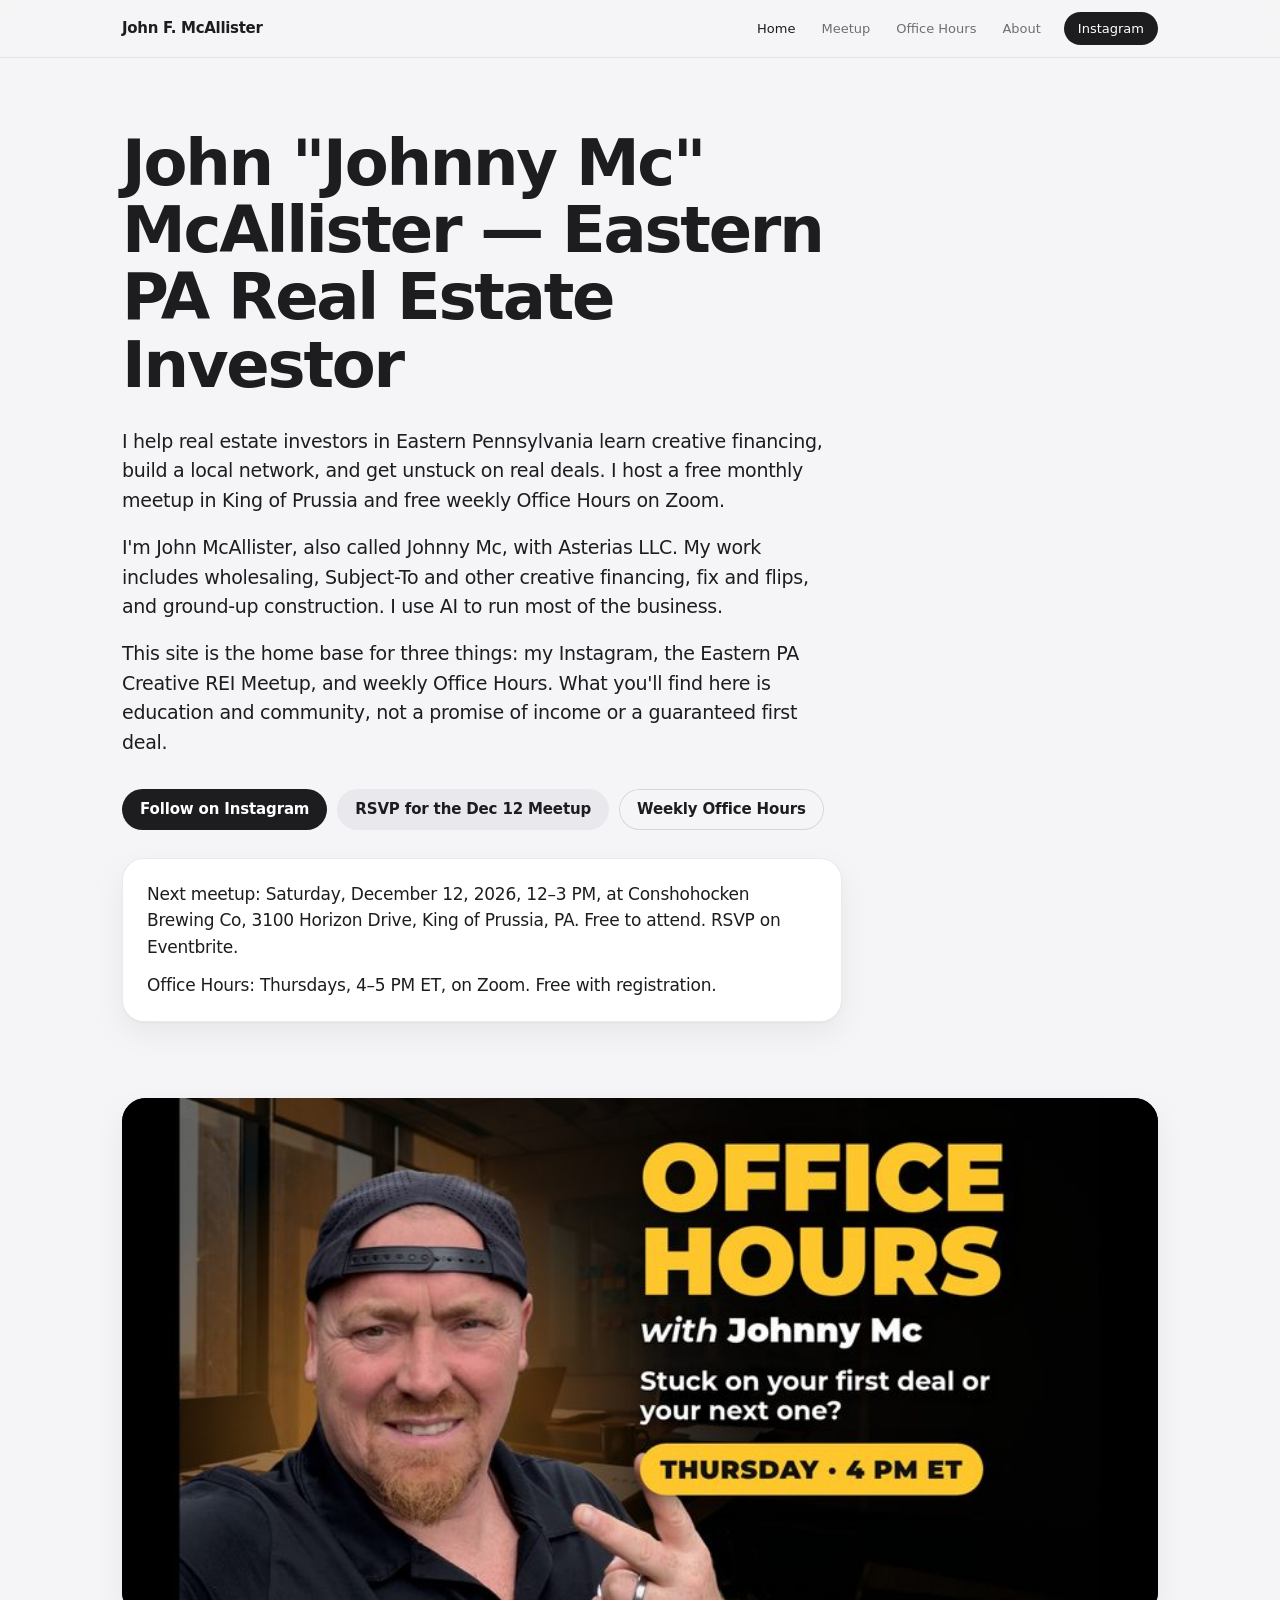
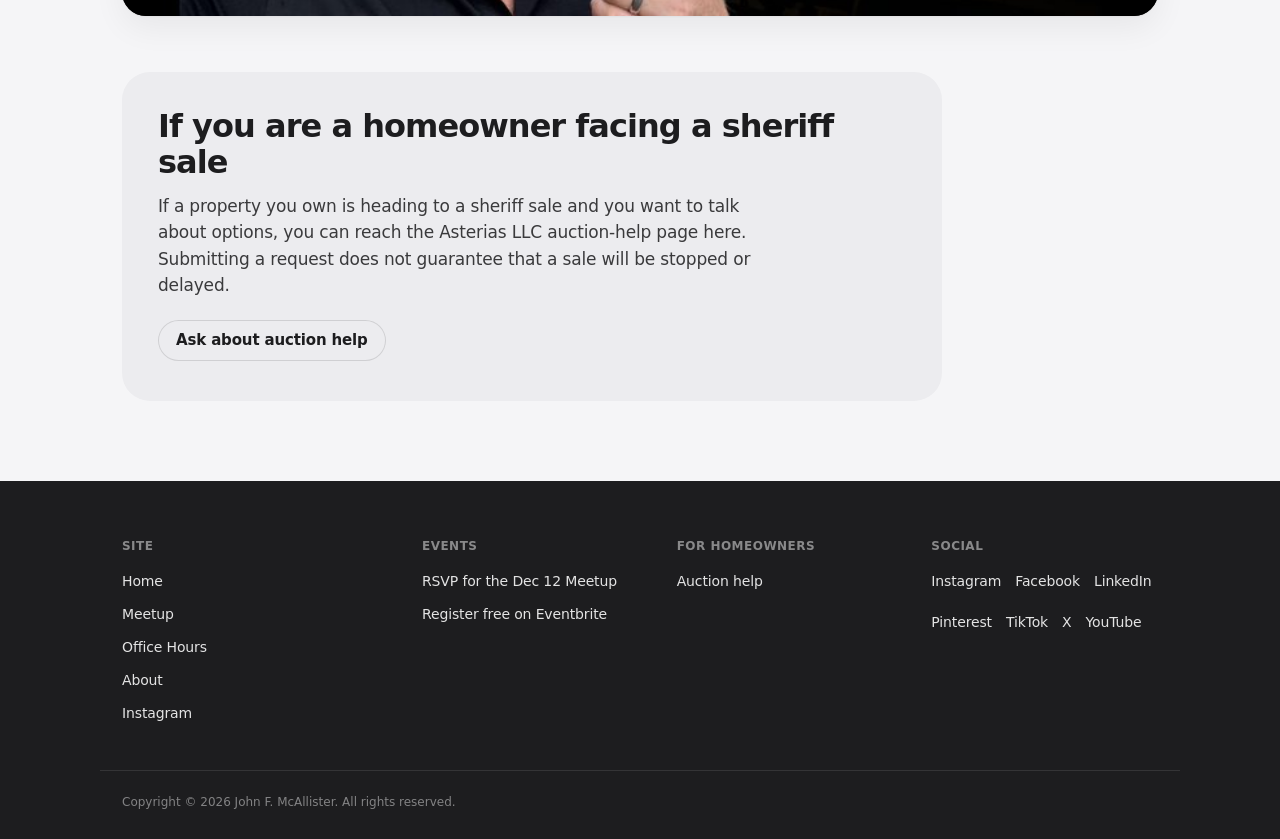
<file: index.html>
<!DOCTYPE html>
<html lang="en-US">
<head>
  <meta charset="utf-8">
  <meta name="viewport" content="width=device-width, initial-scale=1">
  <title>John McAllister | Eastern PA Real Estate Investor</title>
  <meta name="description" content="John &quot;Johnny Mc&quot; McAllister hosts a free Eastern PA investor meetup in King of Prussia and weekly Zoom office hours on Subject-To and AI.">
  <link rel="canonical" href="https://johnfmcallister.com/">
  <meta property="og:type" content="website">
  <meta property="og:title" content="John McAllister | Eastern PA Real Estate Investor">
  <meta property="og:description" content="John &quot;Johnny Mc&quot; McAllister hosts a free Eastern PA investor meetup in King of Prussia and weekly Zoom office hours on Subject-To and AI.">
  <meta property="og:url" content="https://johnfmcallister.com/">
  <link rel="stylesheet" href="css/styles.css">
  <script type="application/ld+json">
{
  "@context": "https://schema.org",
  "@graph": [
    {
      "@type": "Person",
      "@id": "https://johnfmcallister.com/#person",
      "name": "John F. McAllister",
      "alternateName": [
        "Johnny Mc",
        "John McAllister"
      ],
      "url": "https://johnfmcallister.com/",
      "jobTitle": "Real estate investor",
      "worksFor": {
        "@id": "https://johnfmcallister.com/#organization"
      },
      "description": "John \"Johnny Mc\" McAllister is a real estate investor and the host of the Eastern PA Creative REI Meetup and weekly Office Hours. He works in wholesaling, creative financing (Subject-To), fix and flips, and ground-up construction, and uses AI to run much of the business.",
      "sameAs": [
        "https://www.instagram.com/johnfmcallister/",
        "https://www.facebook.com/asteriasconsulting",
        "https://www.linkedin.com/in/john-f-mcallister-347757266/",
        "https://www.pinterest.com/jmcallister1715/",
        "https://www.tiktok.com/@johnfmcallister",
        "https://www.x.com/AsteriasLLC",
        "https://www.youtube.com/@JohnFMcAllister"
      ]
    },
    {
      "@type": "Organization",
      "@id": "https://johnfmcallister.com/#organization",
      "name": "Asterias LLC",
      "url": "https://asteriasllc.com/",
      "founder": {
        "@id": "https://johnfmcallister.com/#person"
      },
      "sameAs": [
        "https://www.facebook.com/asteriasconsulting",
        "https://www.x.com/AsteriasLLC"
      ]
    }
  ]
}
</script>
<script type="application/ld+json">
{
  "@context": "https://schema.org",
  "@type": "Event",
  "@id": "https://johnfmcallister.com/meetup/#event-2026-12-12",
  "name": "Eastern PA / KOP Meetup [Everything Creative Financing]",
  "description": "A free, in-person Eastern Pennsylvania real estate investor meetup in King of Prussia covering creative financing, Subject-To, wholesaling, pre-foreclosures, and deal networking.",
  "url": "https://johnfmcallister.com/meetup/",
  "eventStatus": "https://schema.org/EventScheduled",
  "eventAttendanceMode": "https://schema.org/OfflineEventAttendanceMode",
  "startDate": "2026-12-12T12:00:00-05:00",
  "endDate": "2026-12-12T15:00:00-05:00",
  "isAccessibleForFree": true,
  "inLanguage": "en-US",
  "location": {
    "@type": "Place",
    "name": "Conshohocken Brewing Co - KoP",
    "address": {
      "@type": "PostalAddress",
      "streetAddress": "3100 Horizon Drive",
      "addressLocality": "King of Prussia",
      "addressRegion": "PA",
      "postalCode": "19406",
      "addressCountry": "US"
    }
  },
  "organizer": {
    "@type": "Person",
    "@id": "https://johnfmcallister.com/#person",
    "name": "John F. McAllister",
    "url": "https://johnfmcallister.com/"
  },
  "offers": {
    "@type": "Offer",
    "url": "https://www.eventbrite.com/e/easten-pa-kop-meetup-everything-creative-financing-tickets-2004859545871",
    "price": 0,
    "priceCurrency": "USD",
    "availability": "https://schema.org/InStock",
    "validFrom": "2026-11-07T00:00:00-05:00"
  }
}
</script>
<script type="application/ld+json">
{
  "@context": "https://schema.org",
  "@type": "Event",
  "@id": "https://johnfmcallister.com/office-hours/#event",
  "name": "Johnny Mc's Office Hours: Pre-Foreclosures, Your First Deal, AI",
  "description": "Free weekly Zoom office hours with John McAllister. Topics include pre-foreclosures, getting your first or next deal, and using AI in a real estate investing business.",
  "url": "https://johnfmcallister.com/office-hours/",
  "eventStatus": "https://schema.org/EventScheduled",
  "eventAttendanceMode": "https://schema.org/OnlineEventAttendanceMode",
  "isAccessibleForFree": true,
  "inLanguage": "en-US",
  "location": {
    "@type": "VirtualLocation",
    "url": "https://www.eventbrite.com/e/johnny-mcs-office-hours-pre-foreclosures-your-first-deal-ai-tickets-2005030803106"
  },
  "organizer": {
    "@type": "Person",
    "@id": "https://johnfmcallister.com/#person",
    "name": "John F. McAllister",
    "url": "https://johnfmcallister.com/"
  },
  "eventSchedule": {
    "@type": "Schedule",
    "repeatFrequency": "P1W",
    "byDay": "https://schema.org/Thursday",
    "startTime": "16:00:00",
    "endTime": "17:00:00",
    "scheduleTimezone": "America/New_York"
  },
  "offers": {
    "@type": "Offer",
    "url": "https://www.eventbrite.com/e/johnny-mcs-office-hours-pre-foreclosures-your-first-deal-ai-tickets-2005030803106",
    "price": 0,
    "priceCurrency": "USD",
    "availability": "https://schema.org/InStock"
  }
}
</script>
</head>
<body>
  <a class="skip" href="#main">Skip to content</a>
  <header class="site-header">
  <div class="header-inner">
    <a class="logo" href="/">John F. McAllister</a>
    <input type="checkbox" id="nav-toggle" class="nav-toggle" aria-label="Open menu">
    <label for="nav-toggle" class="nav-toggle-btn" aria-hidden="true"><span></span><span></span><span></span></label>
    <nav class="nav" aria-label="Main">
      <a href="/" aria-current="page">Home</a>
      <a href="/meetup/">Meetup</a>
      <a href="/office-hours/">Office Hours</a>
      <a href="/about/">About</a>
      <a class="nav-cta" href="https://www.instagram.com/johnfmcallister/" target="_blank" rel="noopener">Instagram</a>
    </nav>
  </div>
</header>
  <main id="main">
    
<div class="wrap">
  <section class="hero">
    <div class="hero-copy prose">
      <h1>John "Johnny Mc" McAllister — Eastern PA Real Estate Investor</h1>
      <p>I help real estate investors in Eastern Pennsylvania learn creative financing, build a local network, and get unstuck on real deals. I host a free monthly meetup in King of Prussia and free weekly Office Hours on Zoom.</p>
      <p>I'm John McAllister, also called Johnny Mc, with Asterias LLC. My work includes wholesaling, Subject-To and other creative financing, fix and flips, and ground-up construction. I use AI to run most of the business.</p>
      <p>This site is the home base for three things: my Instagram, the Eastern PA Creative REI Meetup, and weekly Office Hours. What you'll find here is education and community, not a promise of income or a guaranteed first deal.</p>
    </div>
    <div class="actions">
      <a class="btn btn-primary" href="https://www.instagram.com/johnfmcallister/" target="_blank" rel="noopener">Follow on Instagram</a>
      <a class="btn btn-secondary" href="https://www.eventbrite.com/e/easten-pa-kop-meetup-everything-creative-financing-tickets-2004859545871" target="_blank" rel="noopener">RSVP for the Dec 12 Meetup</a>
      <a class="btn btn-quiet" href="office-hours/">Weekly Office Hours</a>
    </div>
    <div class="detail prose">
      <p>Next meetup: Saturday, December 12, 2026, 12–3 PM, at Conshohocken Brewing Co, 3100 Horizon Drive, King of Prussia, PA. Free to attend. RSVP on Eventbrite.</p>
      <p>Office Hours: Thursdays, 4–5 PM ET, on Zoom. Free with registration.</p>
    </div>
  </section>
  <figure class="flyer home-flyer">
  <img src="[data-uri]" width="800" height="400" alt="Office Hours with Johnny Mc. Thursdays, 4 PM ET.">
</figure>
  <section class="homeowner" aria-labelledby="homeowner-heading">
    <h2 id="homeowner-heading">If you are a homeowner facing a sheriff sale</h2>
    <p>If a property you own is heading to a sheriff sale and you want to talk about options, you can reach the Asterias LLC auction-help page here. Submitting a request does not guarantee that a sale will be stopped or delayed.</p>
    <a class="btn btn-quiet" href="https://guide.asteriasllc.com/auction-help">Ask about auction help</a>
  </section>
</div>

  </main>
  <footer class="site-footer">
  <div class="footer-grid">
    <div class="footer-col">
      <h3>Site</h3>
      <ul>
        <li><a href="/">Home</a></li>
        <li><a href="/meetup/">Meetup</a></li>
        <li><a href="/office-hours/">Office Hours</a></li>
        <li><a href="/about/">About</a></li>
        <li><a href="https://www.instagram.com/johnfmcallister/" target="_blank" rel="noopener">Instagram</a></li>
      </ul>
    </div>
    <div class="footer-col">
      <h3>Events</h3>
      <ul>
        <li><a href="https://www.eventbrite.com/e/easten-pa-kop-meetup-everything-creative-financing-tickets-2004859545871" target="_blank" rel="noopener">RSVP for the Dec 12 Meetup</a></li>
        <li><a href="https://www.eventbrite.com/e/johnny-mcs-office-hours-pre-foreclosures-your-first-deal-ai-tickets-2005030803106" target="_blank" rel="noopener">Register free on Eventbrite</a></li>
      </ul>
    </div>
    <div class="footer-col">
      <h3>For homeowners</h3>
      <ul>
        <li><a href="https://guide.asteriasllc.com/auction-help">Auction help</a></li>
      </ul>
</div>
    <div class="footer-col">
      <h3>Social</h3>
      <ul class="socials">
        <li><a href="https://www.instagram.com/johnfmcallister/" target="_blank" rel="noopener">Instagram</a></li>
        <li><a href="https://www.facebook.com/asteriasconsulting" target="_blank" rel="noopener">Facebook</a></li>
        <li><a href="https://www.linkedin.com/in/john-f-mcallister-347757266/" target="_blank" rel="noopener">LinkedIn</a></li>
        <li><a href="https://www.pinterest.com/jmcallister1715/" target="_blank" rel="noopener">Pinterest</a></li>
        <li><a href="https://www.tiktok.com/@johnfmcallister" target="_blank" rel="noopener">TikTok</a></li>
        <li><a href="https://www.x.com/AsteriasLLC" target="_blank" rel="noopener">X</a></li>
        <li><a href="https://www.youtube.com/@JohnFMcAllister" target="_blank" rel="noopener">YouTube</a></li>
      </ul>
    </div>
  </div>
  <p class="legal">Copyright © 2026 John F. McAllister. All rights reserved.</p>
</footer>
</body>
</html>
</file>
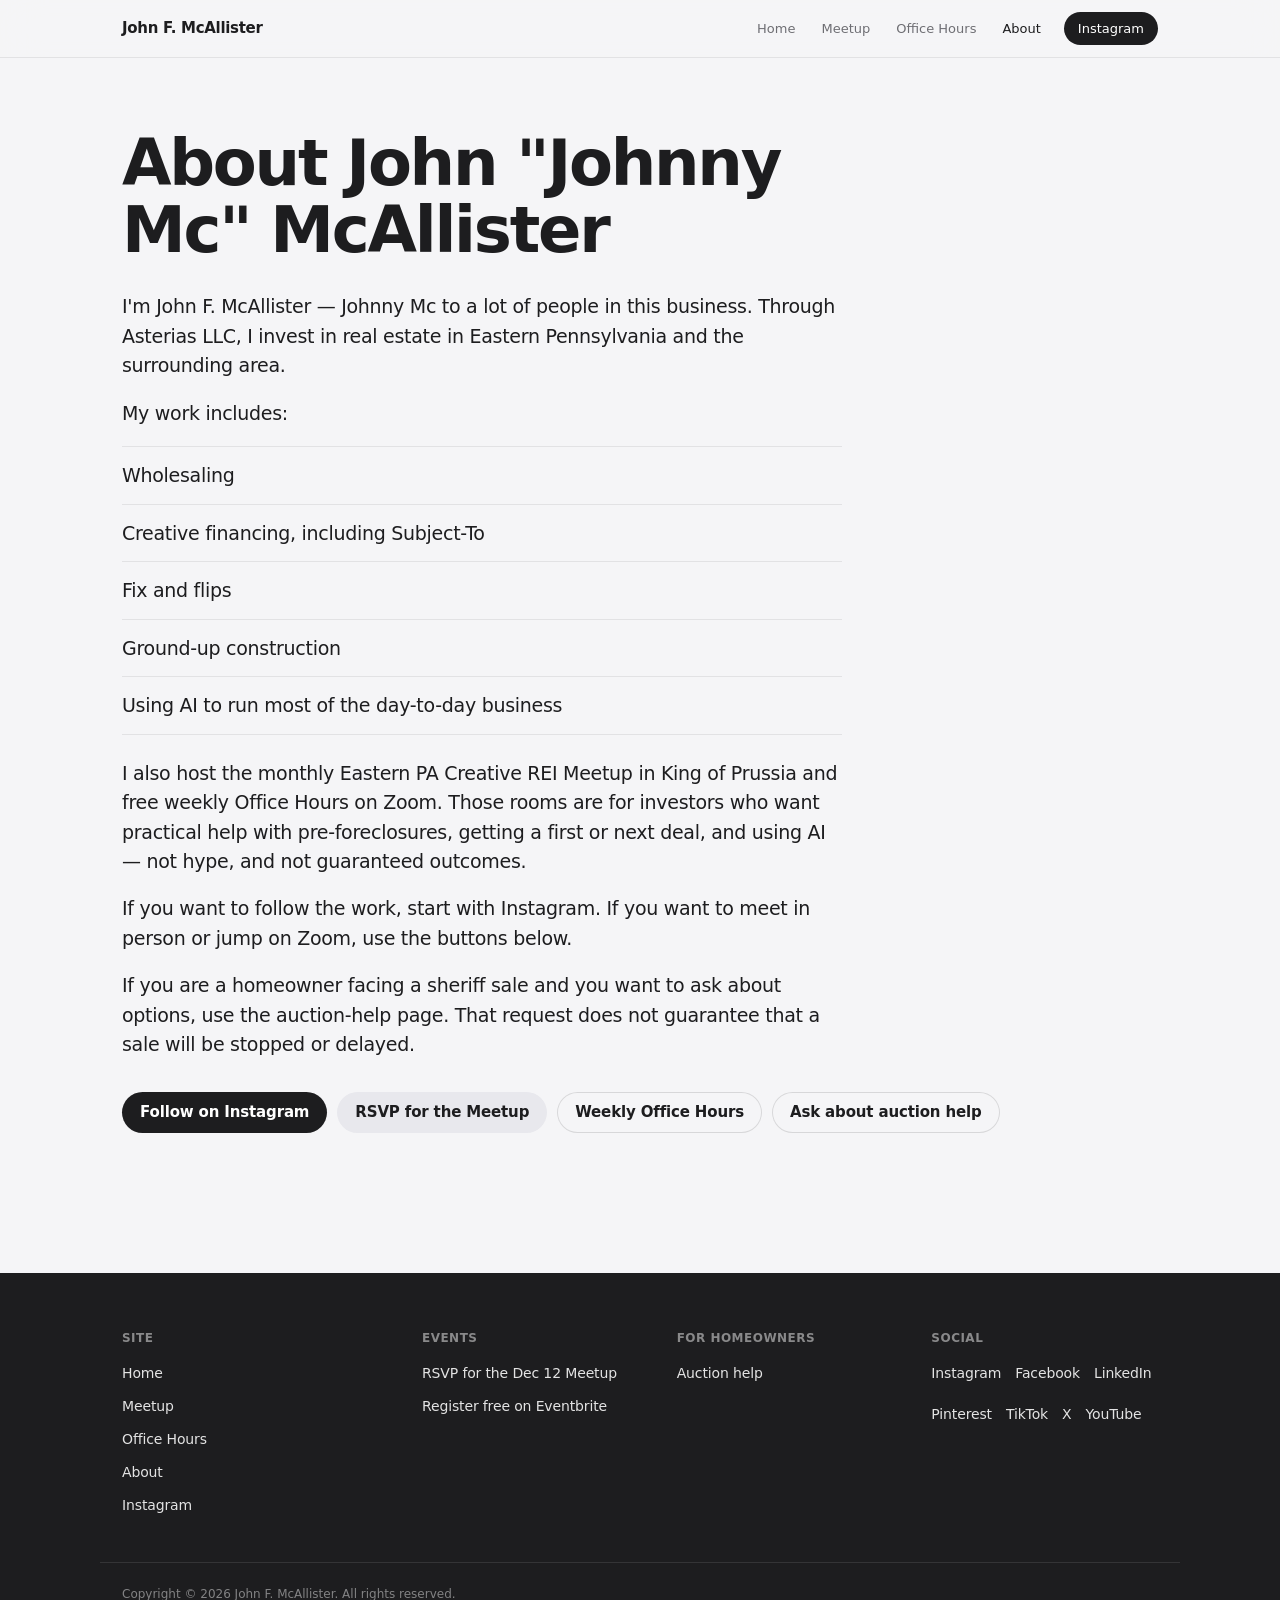
<file: about/index.html>
<!DOCTYPE html>
<html lang="en-US">
<head>
  <meta charset="utf-8">
  <meta name="viewport" content="width=device-width, initial-scale=1">
  <title>About John McAllister | Johnny Mc &amp; Asterias LLC</title>
  <meta name="description" content="John &quot;Johnny Mc&quot; McAllister of Asterias LLC invests in Eastern PA through wholesaling, Subject-To, fix and flips, and AI-run operations.">
  <link rel="canonical" href="https://johnfmcallister.com/about/">
  <meta property="og:type" content="website">
  <meta property="og:title" content="About John McAllister | Johnny Mc &amp; Asterias LLC">
  <meta property="og:description" content="John &quot;Johnny Mc&quot; McAllister of Asterias LLC invests in Eastern PA through wholesaling, Subject-To, fix and flips, and AI-run operations.">
  <meta property="og:url" content="https://johnfmcallister.com/about/">
  <link rel="stylesheet" href="../css/styles.css">
  <script type="application/ld+json">
{
  "@context": "https://schema.org",
  "@graph": [
    {
      "@type": "Person",
      "@id": "https://johnfmcallister.com/#person",
      "name": "John F. McAllister",
      "alternateName": [
        "Johnny Mc",
        "John McAllister"
      ],
      "url": "https://johnfmcallister.com/",
      "jobTitle": "Real estate investor",
      "worksFor": {
        "@id": "https://johnfmcallister.com/#organization"
      },
      "description": "John \"Johnny Mc\" McAllister is a real estate investor and the host of the Eastern PA Creative REI Meetup and weekly Office Hours. He works in wholesaling, creative financing (Subject-To), fix and flips, and ground-up construction, and uses AI to run much of the business.",
      "sameAs": [
        "https://www.instagram.com/johnfmcallister/",
        "https://www.facebook.com/asteriasconsulting",
        "https://www.linkedin.com/in/john-f-mcallister-347757266/",
        "https://www.pinterest.com/jmcallister1715/",
        "https://www.tiktok.com/@johnfmcallister",
        "https://www.x.com/AsteriasLLC",
        "https://www.youtube.com/@JohnFMcAllister"
      ]
    },
    {
      "@type": "Organization",
      "@id": "https://johnfmcallister.com/#organization",
      "name": "Asterias LLC",
      "url": "https://asteriasllc.com/",
      "founder": {
        "@id": "https://johnfmcallister.com/#person"
      },
      "sameAs": [
        "https://www.facebook.com/asteriasconsulting",
        "https://www.x.com/AsteriasLLC"
      ]
    }
  ]
}
</script>
</head>
<body>
  <a class="skip" href="#main">Skip to content</a>
  <header class="site-header">
  <div class="header-inner">
    <a class="logo" href="../">John F. McAllister</a>
    <input type="checkbox" id="nav-toggle" class="nav-toggle" aria-label="Open menu">
    <label for="nav-toggle" class="nav-toggle-btn" aria-hidden="true"><span></span><span></span><span></span></label>
    <nav class="nav" aria-label="Main">
      <a href="../">Home</a>
      <a href="../meetup/">Meetup</a>
      <a href="../office-hours/">Office Hours</a>
      <a href="../about/" aria-current="page">About</a>
      <a class="nav-cta" href="https://www.instagram.com/johnfmcallister/" target="_blank" rel="noopener">Instagram</a>
    </nav>
  </div>
</header>
  <main id="main">
    
<div class="wrap">
  <section class="hero">
    <div class="hero-copy prose">
      <h1>About John "Johnny Mc" McAllister</h1>
      <p>I'm John F. McAllister — Johnny Mc to a lot of people in this business. Through Asterias LLC, I invest in real estate in Eastern Pennsylvania and the surrounding area.</p>
      <p>My work includes:</p>
    </div>
    <ul class="work-list">
      <li>Wholesaling</li>
      <li>Creative financing, including Subject-To</li>
      <li>Fix and flips</li>
      <li>Ground-up construction</li>
      <li>Using AI to run most of the day-to-day business</li>
    </ul>
    <div class="hero-copy prose">
      <p>I also host the monthly Eastern PA Creative REI Meetup in King of Prussia and free weekly Office Hours on Zoom. Those rooms are for investors who want practical help with pre-foreclosures, getting a first or next deal, and using AI — not hype, and not guaranteed outcomes.</p>
      <p>If you want to follow the work, start with Instagram. If you want to meet in person or jump on Zoom, use the buttons below.</p>
      <p>If you are a homeowner facing a sheriff sale and you want to ask about options, use the auction-help page. That request does not guarantee that a sale will be stopped or delayed.</p>
    </div>
    <div class="actions" style="margin-bottom:80px">
      <a class="btn btn-primary" href="https://www.instagram.com/johnfmcallister/" target="_blank" rel="noopener">Follow on Instagram</a>
      <a class="btn btn-secondary" href="../meetup/">RSVP for the Meetup</a>
      <a class="btn btn-quiet" href="../office-hours/">Weekly Office Hours</a>
      <a class="btn btn-quiet" href="https://guide.asteriasllc.com/auction-help">Ask about auction help</a>
    </div>
  </section>
</div>

  </main>
  <footer class="site-footer">
  <div class="footer-grid">
    <div class="footer-col">
      <h3>Site</h3>
      <ul>
        <li><a href="../">Home</a></li>
        <li><a href="../meetup/">Meetup</a></li>
        <li><a href="../office-hours/">Office Hours</a></li>
        <li><a href="../about/">About</a></li>
        <li><a href="https://www.instagram.com/johnfmcallister/" target="_blank" rel="noopener">Instagram</a></li>
      </ul>
    </div>
    <div class="footer-col">
      <h3>Events</h3>
      <ul>
        <li><a href="https://www.eventbrite.com/e/easten-pa-kop-meetup-everything-creative-financing-tickets-2004859545871" target="_blank" rel="noopener">RSVP for the Dec 12 Meetup</a></li>
        <li><a href="https://www.eventbrite.com/e/johnny-mcs-office-hours-pre-foreclosures-your-first-deal-ai-tickets-2005030803106" target="_blank" rel="noopener">Register free on Eventbrite</a></li>
      </ul>
    </div>
    <div class="footer-col">
      <h3>For homeowners</h3>
      <ul>
        <li><a href="https://guide.asteriasllc.com/auction-help">Auction help</a></li>
      </ul>
</div>
    <div class="footer-col">
      <h3>Social</h3>
      <ul class="socials">
        <li><a href="https://www.instagram.com/johnfmcallister/" target="_blank" rel="noopener">Instagram</a></li>
        <li><a href="https://www.facebook.com/asteriasconsulting" target="_blank" rel="noopener">Facebook</a></li>
        <li><a href="https://www.linkedin.com/in/john-f-mcallister-347757266/" target="_blank" rel="noopener">LinkedIn</a></li>
        <li><a href="https://www.pinterest.com/jmcallister1715/" target="_blank" rel="noopener">Pinterest</a></li>
        <li><a href="https://www.tiktok.com/@johnfmcallister" target="_blank" rel="noopener">TikTok</a></li>
        <li><a href="https://www.x.com/AsteriasLLC" target="_blank" rel="noopener">X</a></li>
        <li><a href="https://www.youtube.com/@JohnFMcAllister" target="_blank" rel="noopener">YouTube</a></li>
      </ul>
    </div>
  </div>
  <p class="legal">Copyright © 2026 John F. McAllister. All rights reserved.</p>
</footer>
</body>
</html>
</file>
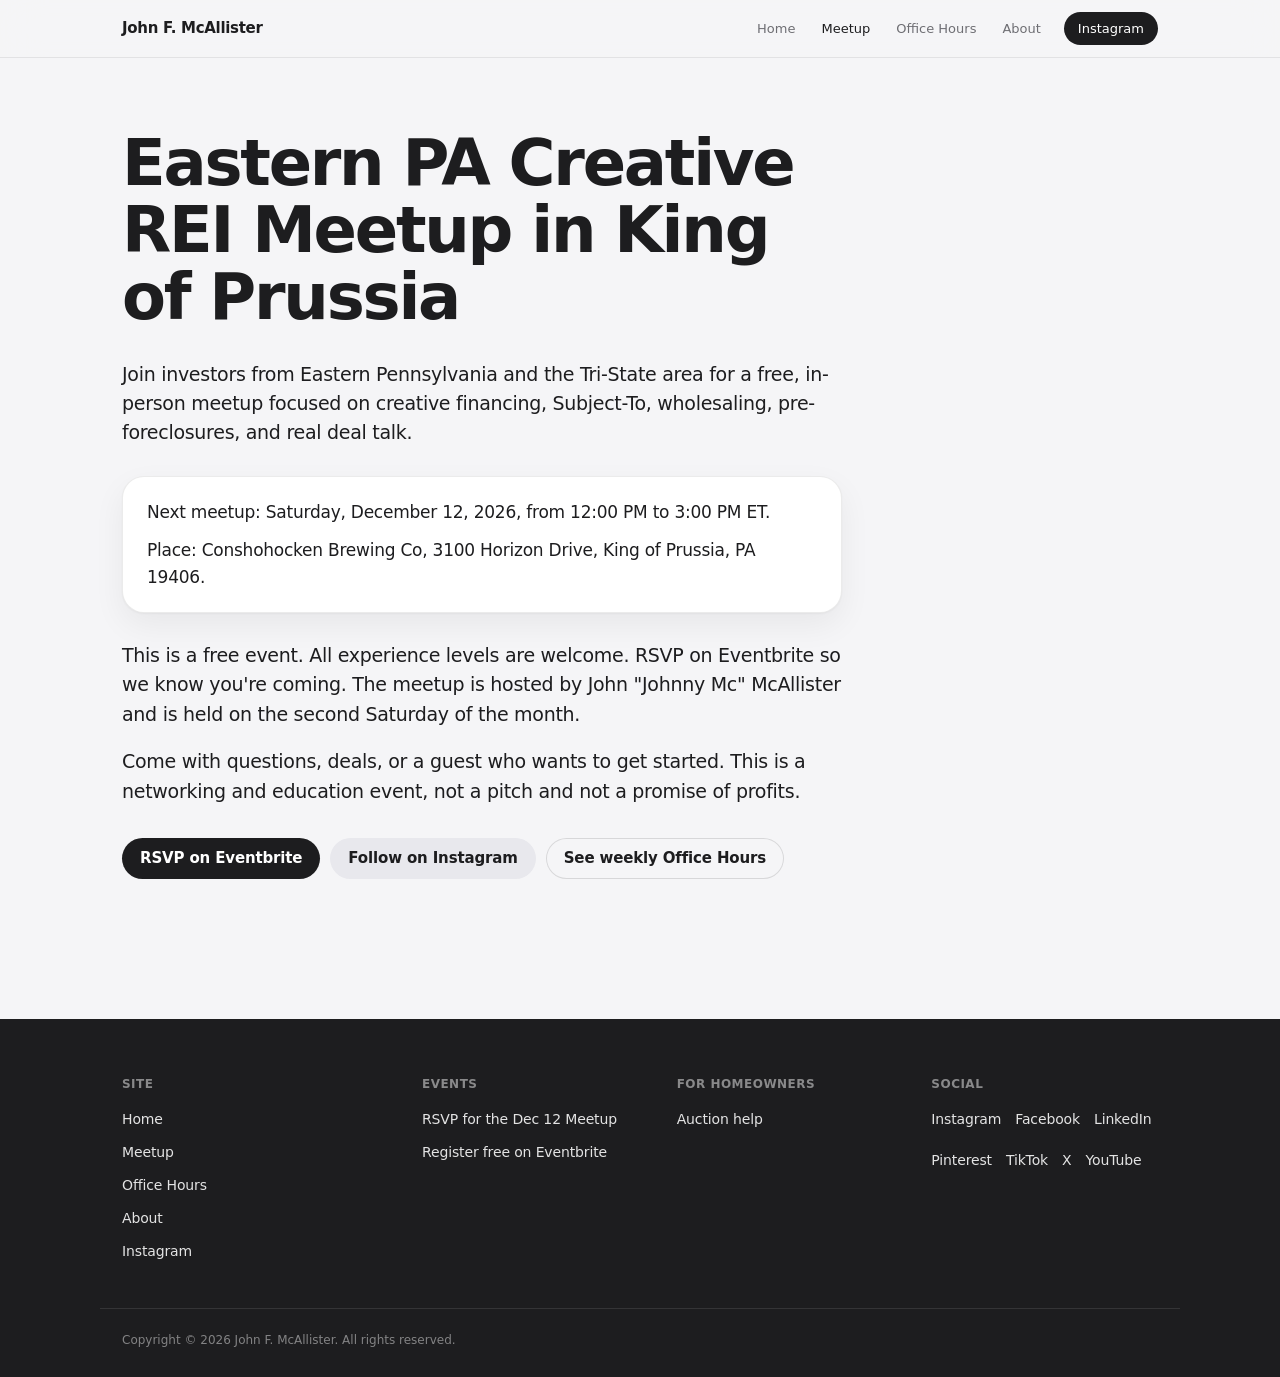
<file: meetup/index.html>
<!DOCTYPE html>
<html lang="en-US">
<head>
  <meta charset="utf-8">
  <meta name="viewport" content="width=device-width, initial-scale=1">
  <title>Eastern PA REI Meetup in King of Prussia | Dec 12</title>
  <meta name="description" content="Free Eastern PA Creative REI Meetup: Sat, Dec 12, 2026, 12-3 PM at Conshohocken Brewing Co, King of Prussia. RSVP for creative financing.">
  <link rel="canonical" href="https://johnfmcallister.com/meetup/">
  <meta property="og:type" content="website">
  <meta property="og:title" content="Eastern PA REI Meetup in King of Prussia | Dec 12">
  <meta property="og:description" content="Free Eastern PA Creative REI Meetup: Sat, Dec 12, 2026, 12-3 PM at Conshohocken Brewing Co, King of Prussia. RSVP for creative financing.">
  <meta property="og:url" content="https://johnfmcallister.com/meetup/">
  <link rel="stylesheet" href="../css/styles.css">
  <script type="application/ld+json">
{
  "@context": "https://schema.org",
  "@type": "Event",
  "@id": "https://johnfmcallister.com/meetup/#event-2026-12-12",
  "name": "Eastern PA / KOP Meetup [Everything Creative Financing]",
  "description": "A free, in-person Eastern Pennsylvania real estate investor meetup in King of Prussia covering creative financing, Subject-To, wholesaling, pre-foreclosures, and deal networking.",
  "url": "https://johnfmcallister.com/meetup/",
  "eventStatus": "https://schema.org/EventScheduled",
  "eventAttendanceMode": "https://schema.org/OfflineEventAttendanceMode",
  "startDate": "2026-12-12T12:00:00-05:00",
  "endDate": "2026-12-12T15:00:00-05:00",
  "isAccessibleForFree": true,
  "inLanguage": "en-US",
  "location": {
    "@type": "Place",
    "name": "Conshohocken Brewing Co - KoP",
    "address": {
      "@type": "PostalAddress",
      "streetAddress": "3100 Horizon Drive",
      "addressLocality": "King of Prussia",
      "addressRegion": "PA",
      "postalCode": "19406",
      "addressCountry": "US"
    }
  },
  "organizer": {
    "@type": "Person",
    "@id": "https://johnfmcallister.com/#person",
    "name": "John F. McAllister",
    "url": "https://johnfmcallister.com/"
  },
  "offers": {
    "@type": "Offer",
    "url": "https://www.eventbrite.com/e/easten-pa-kop-meetup-everything-creative-financing-tickets-2004859545871",
    "price": 0,
    "priceCurrency": "USD",
    "availability": "https://schema.org/InStock",
    "validFrom": "2026-11-07T00:00:00-05:00"
  }
}
</script>
</head>
<body>
  <a class="skip" href="#main">Skip to content</a>
  <header class="site-header">
  <div class="header-inner">
    <a class="logo" href="../">John F. McAllister</a>
    <input type="checkbox" id="nav-toggle" class="nav-toggle" aria-label="Open menu">
    <label for="nav-toggle" class="nav-toggle-btn" aria-hidden="true"><span></span><span></span><span></span></label>
    <nav class="nav" aria-label="Main">
      <a href="../">Home</a>
      <a href="../meetup/" aria-current="page">Meetup</a>
      <a href="../office-hours/">Office Hours</a>
      <a href="../about/">About</a>
      <a class="nav-cta" href="https://www.instagram.com/johnfmcallister/" target="_blank" rel="noopener">Instagram</a>
    </nav>
  </div>
</header>
  <main id="main">
    
<div class="wrap">
  <section class="hero">
    <div class="hero-copy prose">
      <h1>Eastern PA Creative REI Meetup in King of Prussia</h1>
      <p>Join investors from Eastern Pennsylvania and the Tri-State area for a free, in-person meetup focused on creative financing, Subject-To, wholesaling, pre-foreclosures, and real deal talk.</p>
    </div>
    <div class="detail prose">
      <p>Next meetup: Saturday, December 12, 2026, from 12:00 PM to 3:00 PM ET.</p>
      <p>Place: Conshohocken Brewing Co, 3100 Horizon Drive, King of Prussia, PA 19406.</p>
    </div>
    <div class="hero-copy prose" style="margin-top:28px">
      <p>This is a free event. All experience levels are welcome. RSVP on Eventbrite so we know you're coming. The meetup is hosted by John "Johnny Mc" McAllister and is held on the second Saturday of the month.</p>
      <p>Come with questions, deals, or a guest who wants to get started. This is a networking and education event, not a pitch and not a promise of profits.</p>
    </div>
    <div class="actions" style="margin-bottom:80px">
      <a class="btn btn-primary" href="https://www.eventbrite.com/e/easten-pa-kop-meetup-everything-creative-financing-tickets-2004859545871" target="_blank" rel="noopener">RSVP on Eventbrite</a>
      <a class="btn btn-secondary" href="https://www.instagram.com/johnfmcallister/" target="_blank" rel="noopener">Follow on Instagram</a>
      <a class="btn btn-quiet" href="../office-hours/">See weekly Office Hours</a>
    </div>
  </section>
</div>

  </main>
  <footer class="site-footer">
  <div class="footer-grid">
    <div class="footer-col">
      <h3>Site</h3>
      <ul>
        <li><a href="../">Home</a></li>
        <li><a href="../meetup/">Meetup</a></li>
        <li><a href="../office-hours/">Office Hours</a></li>
        <li><a href="../about/">About</a></li>
        <li><a href="https://www.instagram.com/johnfmcallister/" target="_blank" rel="noopener">Instagram</a></li>
      </ul>
    </div>
    <div class="footer-col">
      <h3>Events</h3>
      <ul>
        <li><a href="https://www.eventbrite.com/e/easten-pa-kop-meetup-everything-creative-financing-tickets-2004859545871" target="_blank" rel="noopener">RSVP for the Dec 12 Meetup</a></li>
        <li><a href="https://www.eventbrite.com/e/johnny-mcs-office-hours-pre-foreclosures-your-first-deal-ai-tickets-2005030803106" target="_blank" rel="noopener">Register free on Eventbrite</a></li>
      </ul>
    </div>
    <div class="footer-col">
      <h3>For homeowners</h3>
      <ul>
        <li><a href="https://guide.asteriasllc.com/auction-help">Auction help</a></li>
      </ul>
</div>
    <div class="footer-col">
      <h3>Social</h3>
      <ul class="socials">
        <li><a href="https://www.instagram.com/johnfmcallister/" target="_blank" rel="noopener">Instagram</a></li>
        <li><a href="https://www.facebook.com/asteriasconsulting" target="_blank" rel="noopener">Facebook</a></li>
        <li><a href="https://www.linkedin.com/in/john-f-mcallister-347757266/" target="_blank" rel="noopener">LinkedIn</a></li>
        <li><a href="https://www.pinterest.com/jmcallister1715/" target="_blank" rel="noopener">Pinterest</a></li>
        <li><a href="https://www.tiktok.com/@johnfmcallister" target="_blank" rel="noopener">TikTok</a></li>
        <li><a href="https://www.x.com/AsteriasLLC" target="_blank" rel="noopener">X</a></li>
        <li><a href="https://www.youtube.com/@JohnFMcAllister" target="_blank" rel="noopener">YouTube</a></li>
      </ul>
    </div>
  </div>
  <p class="legal">Copyright © 2026 John F. McAllister. All rights reserved.</p>
</footer>
</body>
</html>
</file>
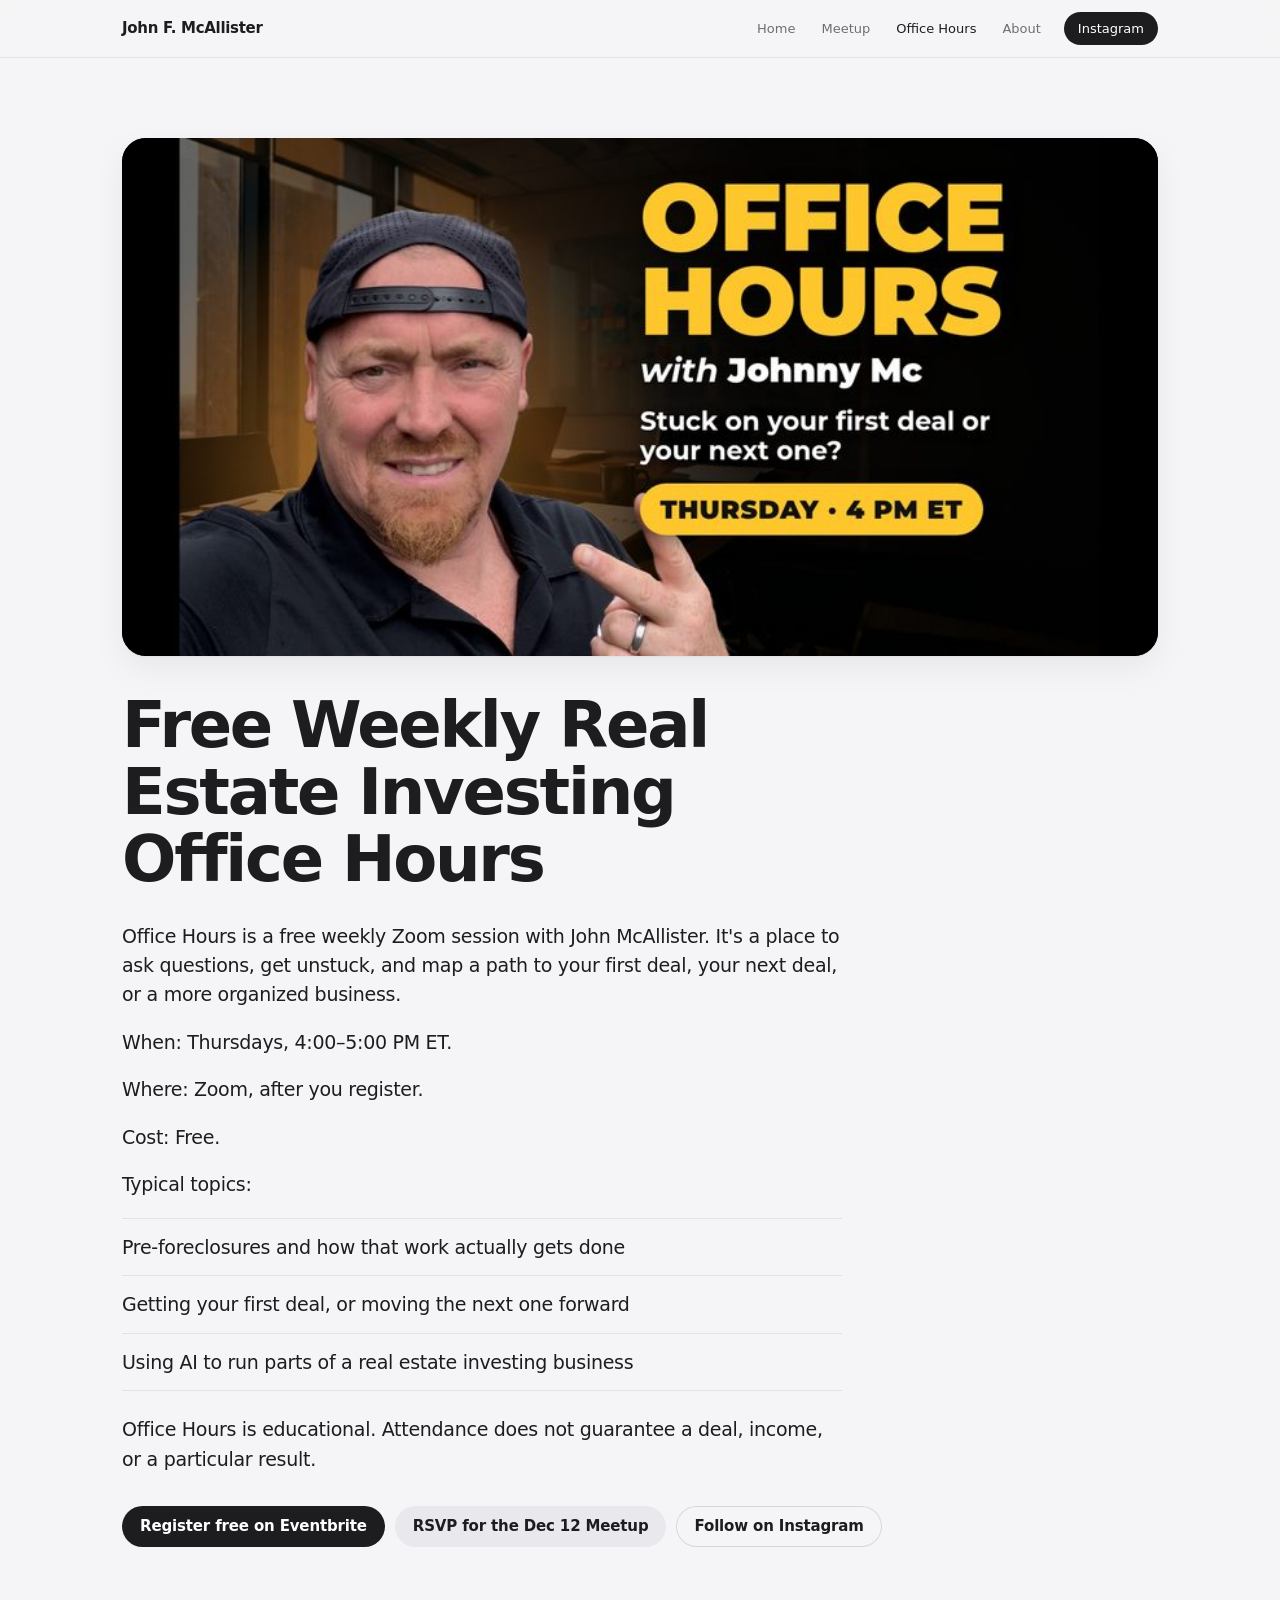
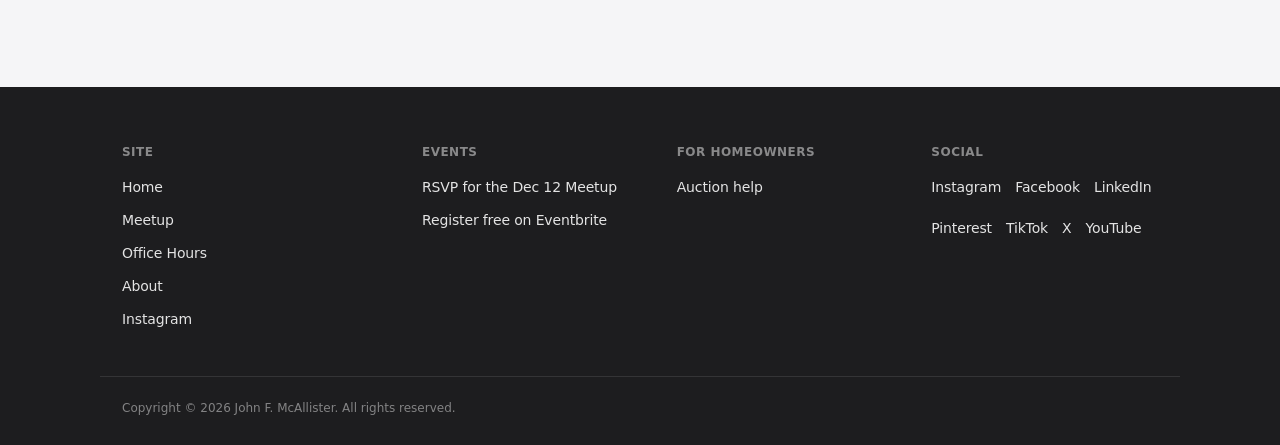
<file: office-hours/index.html>
<!DOCTYPE html>
<html lang="en-US">
<head>
  <meta charset="utf-8">
  <meta name="viewport" content="width=device-width, initial-scale=1">
  <title>Free REI Office Hours | Thursdays 4-5 PM ET</title>
  <meta name="description" content="Free weekly REI office hours with John McAllister. Thursdays 4-5 PM ET on Zoom. Topics: pre-foreclosures, first deals, and AI. Register free.">
  <link rel="canonical" href="https://johnfmcallister.com/office-hours/">
  <meta property="og:type" content="website">
  <meta property="og:title" content="Free REI Office Hours | Thursdays 4-5 PM ET">
  <meta property="og:description" content="Free weekly REI office hours with John McAllister. Thursdays 4-5 PM ET on Zoom. Topics: pre-foreclosures, first deals, and AI. Register free.">
  <meta property="og:url" content="https://johnfmcallister.com/office-hours/">
  <link rel="stylesheet" href="../css/styles.css">
  <script type="application/ld+json">
{
  "@context": "https://schema.org",
  "@type": "Event",
  "@id": "https://johnfmcallister.com/office-hours/#event",
  "name": "Johnny Mc's Office Hours: Pre-Foreclosures, Your First Deal, AI",
  "description": "Free weekly Zoom office hours with John McAllister. Topics include pre-foreclosures, getting your first or next deal, and using AI in a real estate investing business.",
  "url": "https://johnfmcallister.com/office-hours/",
  "eventStatus": "https://schema.org/EventScheduled",
  "eventAttendanceMode": "https://schema.org/OnlineEventAttendanceMode",
  "isAccessibleForFree": true,
  "inLanguage": "en-US",
  "location": {
    "@type": "VirtualLocation",
    "url": "https://www.eventbrite.com/e/johnny-mcs-office-hours-pre-foreclosures-your-first-deal-ai-tickets-2005030803106"
  },
  "organizer": {
    "@type": "Person",
    "@id": "https://johnfmcallister.com/#person",
    "name": "John F. McAllister",
    "url": "https://johnfmcallister.com/"
  },
  "eventSchedule": {
    "@type": "Schedule",
    "repeatFrequency": "P1W",
    "byDay": "https://schema.org/Thursday",
    "startTime": "16:00:00",
    "endTime": "17:00:00",
    "scheduleTimezone": "America/New_York"
  },
  "offers": {
    "@type": "Offer",
    "url": "https://www.eventbrite.com/e/johnny-mcs-office-hours-pre-foreclosures-your-first-deal-ai-tickets-2005030803106",
    "price": 0,
    "priceCurrency": "USD",
    "availability": "https://schema.org/InStock"
  }
}
</script>
</head>
<body>
  <a class="skip" href="#main">Skip to content</a>
  <header class="site-header">
  <div class="header-inner">
    <a class="logo" href="../">John F. McAllister</a>
    <input type="checkbox" id="nav-toggle" class="nav-toggle" aria-label="Open menu">
    <label for="nav-toggle" class="nav-toggle-btn" aria-hidden="true"><span></span><span></span><span></span></label>
    <nav class="nav" aria-label="Main">
      <a href="../">Home</a>
      <a href="../meetup/">Meetup</a>
      <a href="../office-hours/" aria-current="page">Office Hours</a>
      <a href="../about/">About</a>
      <a class="nav-cta" href="https://www.instagram.com/johnfmcallister/" target="_blank" rel="noopener">Instagram</a>
    </nav>
  </div>
</header>
  <main id="main">
    
<div class="wrap">
  <section class="hero">
    <figure class="flyer">
  <img src="[data-uri]" width="800" height="400" alt="Office Hours with Johnny Mc. Thursdays, 4 PM ET.">
</figure>
    <div class="hero-copy prose">
      <h1>Free Weekly Real Estate Investing Office Hours</h1>
      <p>Office Hours is a free weekly Zoom session with John McAllister. It's a place to ask questions, get unstuck, and map a path to your first deal, your next deal, or a more organized business.</p>
      <p>When: Thursdays, 4:00–5:00 PM ET.</p>
      <p>Where: Zoom, after you register.</p>
      <p>Cost: Free.</p>
      <p>Typical topics:</p>
    </div>
    <ul class="topics">
      <li>Pre-foreclosures and how that work actually gets done</li>
      <li>Getting your first deal, or moving the next one forward</li>
      <li>Using AI to run parts of a real estate investing business</li>
    </ul>
    <div class="hero-copy prose">
      <p>Office Hours is educational. Attendance does not guarantee a deal, income, or a particular result.</p>
    </div>
    <div class="actions" style="margin-bottom:80px">
      <a class="btn btn-primary" href="https://www.eventbrite.com/e/johnny-mcs-office-hours-pre-foreclosures-your-first-deal-ai-tickets-2005030803106" target="_blank" rel="noopener">Register free on Eventbrite</a>
      <a class="btn btn-secondary" href="https://www.eventbrite.com/e/easten-pa-kop-meetup-everything-creative-financing-tickets-2004859545871" target="_blank" rel="noopener">RSVP for the Dec 12 Meetup</a>
      <a class="btn btn-quiet" href="https://www.instagram.com/johnfmcallister/" target="_blank" rel="noopener">Follow on Instagram</a>
    </div>
  </section>
</div>

  </main>
  <footer class="site-footer">
  <div class="footer-grid">
    <div class="footer-col">
      <h3>Site</h3>
      <ul>
        <li><a href="../">Home</a></li>
        <li><a href="../meetup/">Meetup</a></li>
        <li><a href="../office-hours/">Office Hours</a></li>
        <li><a href="../about/">About</a></li>
        <li><a href="https://www.instagram.com/johnfmcallister/" target="_blank" rel="noopener">Instagram</a></li>
      </ul>
    </div>
    <div class="footer-col">
      <h3>Events</h3>
      <ul>
        <li><a href="https://www.eventbrite.com/e/easten-pa-kop-meetup-everything-creative-financing-tickets-2004859545871" target="_blank" rel="noopener">RSVP for the Dec 12 Meetup</a></li>
        <li><a href="https://www.eventbrite.com/e/johnny-mcs-office-hours-pre-foreclosures-your-first-deal-ai-tickets-2005030803106" target="_blank" rel="noopener">Register free on Eventbrite</a></li>
      </ul>
    </div>
    <div class="footer-col">
      <h3>For homeowners</h3>
      <ul>
        <li><a href="https://guide.asteriasllc.com/auction-help">Auction help</a></li>
      </ul>
</div>
    <div class="footer-col">
      <h3>Social</h3>
      <ul class="socials">
        <li><a href="https://www.instagram.com/johnfmcallister/" target="_blank" rel="noopener">Instagram</a></li>
        <li><a href="https://www.facebook.com/asteriasconsulting" target="_blank" rel="noopener">Facebook</a></li>
        <li><a href="https://www.linkedin.com/in/john-f-mcallister-347757266/" target="_blank" rel="noopener">LinkedIn</a></li>
        <li><a href="https://www.pinterest.com/jmcallister1715/" target="_blank" rel="noopener">Pinterest</a></li>
        <li><a href="https://www.tiktok.com/@johnfmcallister" target="_blank" rel="noopener">TikTok</a></li>
        <li><a href="https://www.x.com/AsteriasLLC" target="_blank" rel="noopener">X</a></li>
        <li><a href="https://www.youtube.com/@JohnFMcAllister" target="_blank" rel="noopener">YouTube</a></li>
      </ul>
    </div>
  </div>
  <p class="legal">Copyright © 2026 John F. McAllister. All rights reserved.</p>
</footer>
</body>
</html>
</file>
<file: css/styles.css>
:root {
  --bg: #f5f5f7;
  --surface: #ffffff;
  --text: #1d1d1f;
  --muted: #6e6e73;
  --line: rgba(0, 0, 0, 0.08);
  --line-strong: rgba(0, 0, 0, 0.12);
  --btn: #1d1d1f;
  --btn-hover: #000000;
  --btn-text: #ffffff;
  --ghost-bg: #e8e8ed;
  --ghost-hover: #dedee3;
  --quiet-bg: #ececef;
  --radius: 980px;
  --card-radius: 22px;
  --shadow: 0 1px 2px rgba(0,0,0,.04), 0 12px 32px rgba(0,0,0,.06);
  --header-h: 58px;
  --max: 1080px;
  --text-max: 720px;
}

* { box-sizing: border-box; }
html, body {
  margin: 0;
  padding: 0;
  background: var(--bg);
  color: var(--text);
  font-family: "Inter", -apple-system, BlinkMacSystemFont, "Segoe UI", system-ui, sans-serif;
  font-feature-settings: "ss01" 1, "cv01" 1;
  -webkit-font-smoothing: antialiased;
  -moz-osx-font-smoothing: grayscale;
  line-height: 1.5;
}
img { max-width: 100%; height: auto; display: block; }
a { color: inherit; }
ul { margin: 0; padding: 0; }

.skip {
  position: absolute;
  left: -999px;
  top: 0;
}
.skip:focus {
  left: 16px;
  top: 16px;
  z-index: 100;
  background: #000;
  color: #fff;
  padding: 8px 12px;
  border-radius: 8px;
}

.site-header {
  position: sticky;
  top: 0;
  z-index: 40;
  height: var(--header-h);
  background: rgba(245, 245, 247, 0.78);
  backdrop-filter: saturate(180%) blur(20px);
  -webkit-backdrop-filter: saturate(180%) blur(20px);
  border-bottom: 1px solid var(--line);
}
.header-inner {
  position: relative;
  max-width: var(--max);
  margin: 0 auto;
  height: 100%;
  padding: 0 22px;
  display: flex;
  align-items: center;
  justify-content: space-between;
  gap: 16px;
}
.logo {
  font-size: 15px;
  font-weight: 600;
  letter-spacing: -0.02em;
  text-decoration: none;
  color: var(--text);
  white-space: nowrap;
}
.nav-toggle { display: none; }
.nav-toggle-btn {
  display: none;
  width: 40px;
  height: 40px;
  border: 0;
  background: transparent;
  cursor: pointer;
  border-radius: 10px;
  align-items: center;
  justify-content: center;
  flex-direction: column;
  gap: 5px;
}
.nav-toggle-btn span {
  display: block;
  width: 18px;
  height: 1.5px;
  background: var(--text);
  border-radius: 2px;
}
.nav {
  display: flex;
  align-items: center;
  gap: 4px;
}
.nav a {
  text-decoration: none;
  font-size: 13px;
  font-weight: 500;
  color: var(--muted);
  padding: 6px 11px;
  border-radius: 980px;
}
.nav a:hover { color: var(--text); }
.nav a[aria-current="page"] { color: var(--text); }
.nav a.nav-cta {
  background: var(--btn);
  color: var(--btn-text);
  margin-left: 8px;
  padding: 7px 14px;
}
.nav a.nav-cta:hover { background: var(--btn-hover); color: #fff; }

main { min-height: 60vh; }
.wrap {
  max-width: var(--max);
  margin: 0 auto;
  padding: 0 22px;
}
.hero { padding: 72px 0 40px; }
.hero-copy { max-width: var(--text-max); }
h1 {
  margin: 0 0 28px;
  font-size: clamp(36px, 5.6vw, 64px);
  line-height: 1.05;
  letter-spacing: -0.035em;
  font-weight: 650;
}
.prose p {
  margin: 0 0 18px;
  font-size: 19px;
  line-height: 1.55;
  color: var(--text);
  letter-spacing: -0.015em;
  font-weight: 400;
}
.detail {
  margin: 28px 0 0;
  padding: 22px 24px;
  background: var(--surface);
  border: 1px solid var(--line);
  border-radius: var(--card-radius);
  box-shadow: var(--shadow);
  max-width: var(--text-max);
}
.detail p {
  margin: 0 0 12px;
  font-size: 17px;
  line-height: 1.55;
  letter-spacing: -0.014em;
}
.detail p:last-child { margin-bottom: 0; }

.actions {
  display: flex;
  flex-wrap: wrap;
  gap: 10px;
  margin: 32px 0 0;
}
.btn {
  display: inline-flex;
  align-items: center;
  justify-content: center;
  text-decoration: none;
  font-size: 15px;
  font-weight: 550;
  letter-spacing: -0.01em;
  line-height: 1;
  padding: 13px 18px;
  border-radius: var(--radius);
  border: 0;
  cursor: pointer;
  transition: background 0.15s ease;
}
.btn-primary { background: var(--btn); color: var(--btn-text); }
.btn-primary:hover { background: var(--btn-hover); }
.btn-secondary { background: var(--ghost-bg); color: var(--text); }
.btn-secondary:hover { background: var(--ghost-hover); }
.btn-quiet {
  background: transparent;
  color: var(--text);
  box-shadow: inset 0 0 0 1px var(--line-strong);
}
.btn-quiet:hover { background: rgba(0,0,0,0.04); }

.flyer {
  margin: 8px 0 36px;
  border-radius: 24px;
  overflow: hidden;
  box-shadow: var(--shadow);
  background: #111;
}
.flyer img { width: 100%; height: auto; }

.topics, .work-list {
  list-style: none;
  margin: 8px 0 24px;
  padding: 0;
  max-width: var(--text-max);
}
.topics li, .work-list li {
  padding: 14px 0;
  border-top: 1px solid var(--line);
  font-size: 19px;
  letter-spacing: -0.015em;
}
.topics li:last-child, .work-list li:last-child { border-bottom: 1px solid var(--line); }

.homeowner {
  margin: 56px 0 80px;
  padding: 36px 36px 40px;
  background: var(--quiet-bg);
  border-radius: 28px;
  max-width: 820px;
}
.homeowner h2 {
  margin: 0 0 12px;
  font-size: clamp(24px, 3vw, 32px);
  letter-spacing: -0.03em;
  font-weight: 600;
  line-height: 1.15;
}
.homeowner p {
  margin: 0 0 22px;
  font-size: 17px;
  line-height: 1.55;
  color: #3a3a3c;
  max-width: 58ch;
  letter-spacing: -0.01em;
}

.site-footer {
  background: #1d1d1f;
  color: #f5f5f7;
  padding: 56px 0 28px;
  margin-top: 20px;
}
.footer-grid {
  max-width: var(--max);
  margin: 0 auto;
  padding: 0 22px;
  display: grid;
  grid-template-columns: 1.2fr 1fr 1fr 1fr;
  gap: 36px 28px;
}
.footer-col h3 {
  margin: 0 0 14px;
  font-size: 12px;
  font-weight: 600;
  letter-spacing: 0.04em;
  text-transform: uppercase;
  color: rgba(255,255,255,0.48);
}
.footer-col ul { list-style: none; }
.footer-col li { margin: 0 0 9px; }
.footer-col a {
  color: rgba(255,255,255,0.88);
  text-decoration: none;
  font-size: 14px;
  letter-spacing: -0.01em;
}
.footer-col a:hover { text-decoration: underline; }
.socials {
  display: flex;
  flex-wrap: wrap;
  gap: 8px 14px;
  margin-top: 4px;
}
.legal {
  max-width: var(--max);
  margin: 36px auto 0;
  padding: 22px 22px 0;
  border-top: 1px solid rgba(255,255,255,0.1);
  color: rgba(255,255,255,0.45);
  font-size: 12px;
}

@media (max-width: 860px) {
  .footer-grid { grid-template-columns: 1fr 1fr; }
  .hero { padding: 48px 0 28px; }
  .homeowner { padding: 28px 22px 32px; margin: 40px 0 56px; }
}
@media (max-width: 720px) {
  .nav-toggle-btn { display: flex; }
  .nav {
    display: none;
    position: absolute;
    top: var(--header-h);
    left: 0;
    right: 0;
    background: rgba(245,245,247,0.98);
    border-bottom: 1px solid var(--line);
    flex-direction: column;
    align-items: stretch;
    padding: 10px 16px 18px;
    gap: 2px;
  }
  .nav-toggle:checked ~ .nav { display: flex; }
  .nav a {
    padding: 12px 12px;
    font-size: 17px;
    border-radius: 12px;
  }
  .nav a.nav-cta { margin: 8px 0 0; text-align: center; }
  h1 { font-size: 34px; margin-bottom: 20px; }
  .prose p, .topics li, .work-list li { font-size: 17px; }
  .actions { flex-direction: column; }
  .btn { width: 100%; }
  .footer-grid { grid-template-columns: 1fr; gap: 28px; }
}

.home-flyer { margin-top: 36px; }
</file>
